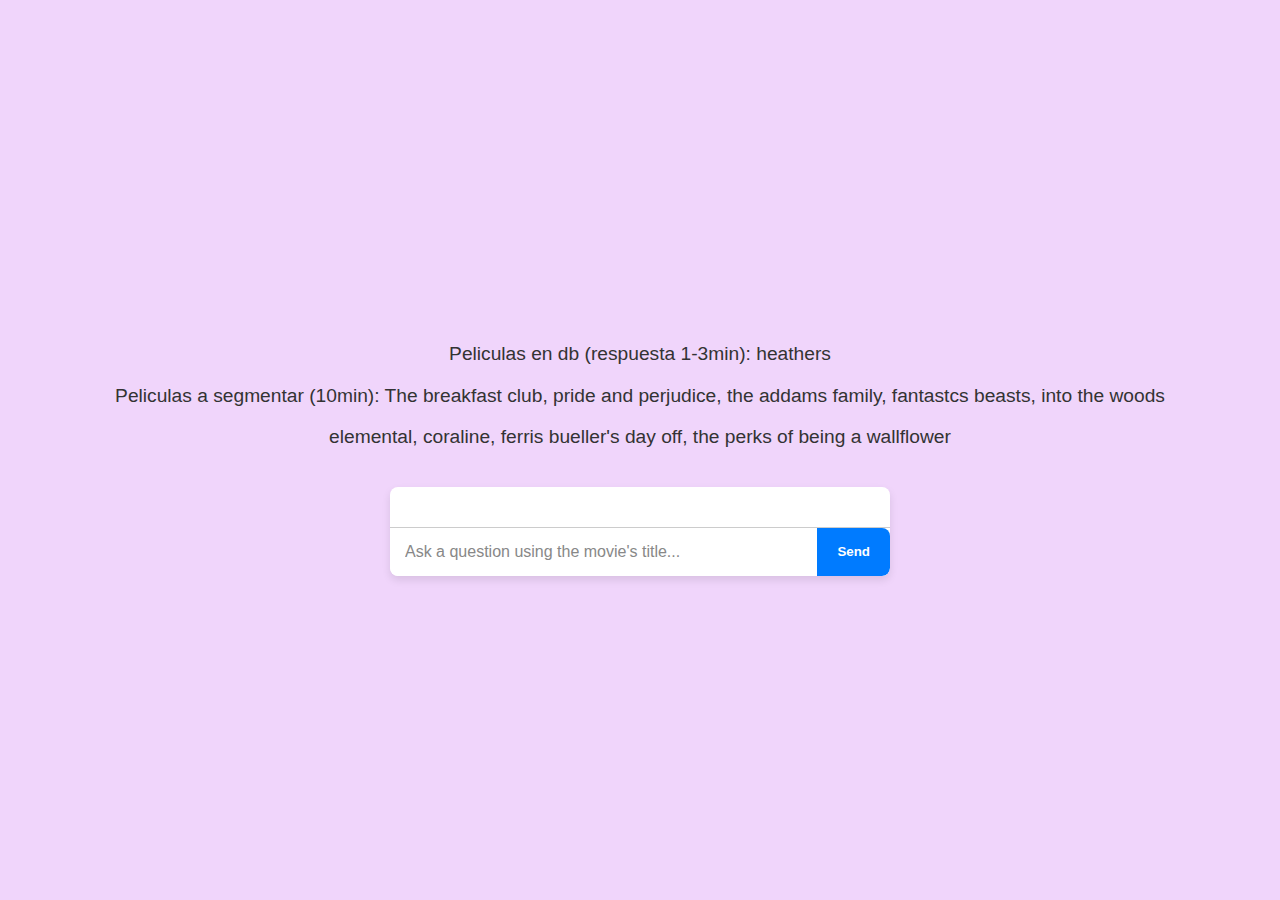
<file: index.html>
<!DOCTYPE html>
<html lang="en">
<head>
  <meta charset="UTF-8">
  <meta name="viewport" content="width=device-width, initial-scale=1.0">
  <title>Movie Chatbox</title>
  <style>
        body {
            font-family: 'Arial', sans-serif;
            display: flex;
            justify-content: center;
            align-items: center;
            height: 100vh;
            background-color: #f0d5fb;
            margin: 0;
            flex-direction: column;
        }
        
        /* Description styling */
        .description {
            font-family: 'Roboto', sans-serif;
            font-size: 1.2em;
            color: #333;
            text-align: center;
            margin-bottom: 20px;
            padding: 0 20px;
        }
        
        /* Chat container */
        .chat-container {
            width: 100%;
            max-width: 500px;
            background-color: #fff;
            box-shadow: 0 4px 8px rgba(0, 0, 0, 0.1);
            border-radius: 8px;
            overflow: hidden;
            display: flex;
            flex-direction: column;
            align-items: center;
        }
        
        /* Messages area */
        .messages {
            padding: 20px;
            overflow-y: auto;
            max-height: 400px;
            width: 100%;
            display: flex;
            flex-direction: column;
            gap: 10px;
            border-bottom: 1px solid #ccc;
        }
        
        .message {
            padding: 12px;
            border-radius: 8px;
            line-height: 1.4;
            font-size: 0.95em;
            width: fit-content;
            max-width: 80%;
        }
        
        .user-message {
            background-color: #cce5ff;
            color: #004085;
            align-self: flex-end;
        }
        
        .bot-message {
            background-color: #e2e3e5;
            color: #383d41;
            align-self: flex-start;
        }
        
        /* Input container */
        .input-container {
            width: 100%;
            display: flex;
        }
        
        .input-container input {
            flex: 1;
            padding: 15px;
            font-size: 1em;
            border: none;
            outline: none;
            border-bottom-left-radius: 8px;
            border-top-left-radius: 8px;
        }
        
        .input-container input::placeholder {
            color: #888;
        }
        
        /* Button styling */
        .input-container button {
            padding: 15px 20px;
            border: none;
            background-color: #007bff;
            color: #fff;
            cursor: pointer;
            font-weight: bold;
            border-bottom-right-radius: 8px;
            border-top-right-radius: 8px;
            transition: background-color 0.3s ease;
        }
        
        .input-container button:hover {
            background-color: #0056b3;
        }
        
        /* Responsive design */
        @media (max-width: 600px) {
            .chat-container {
                width: 90%;
            }
        }
  </style>
</head>
<body>

    <!-- Description Text -->
    <div class="description">
        <p>Peliculas en db (respuesta 1-3min): heathers </p>
        <p> Peliculas a segmentar (10min): The breakfast club, pride and perjudice, the addams family, fantastcs beasts, into the woods</p>
        <p> elemental, coraline, ferris bueller's day off, the perks of being a wallflower</p>
    </div>

    <div class="chat-container">
      <div class="messages" id="messages">
      </div>
      <div class="input-container">
          <input type="text" id="user-input" placeholder="Ask a question using the movie's title...">
          <button onclick="sendMessage()">Send</button>
      </div>
    </div>

  <script>
      async function sendMessage() {
          const userInput = document.getElementById('user-input').value;
          if (!userInput.trim()) return;

          displayMessage(userInput, 'user-message');

          const response = await fetch('/ask_chat', {
                method: 'POST',
                headers: { 'Content-Type': 'application/json' },
                body: JSON.stringify({ question: userInput })
            });
          
          const data = await response.json();
          if (data.answer) {
              displayMessage(data.answer, 'bot-message');
          } else {
              displayMessage(data.error, 'bot-message');
          }

          // Display the bot's response
          displayMessage(data.context, 'bot-message');

          // Clear the input field
          document.getElementById('user-input').value = '';
      }

      function displayMessage(text, className) {
          const messagesContainer = document.getElementById('messages');
          const messageElement = document.createElement('div');
          messageElement.className = `message ${className}`;
          messageElement.innerText = text;
          messagesContainer.appendChild(messageElement);
          messagesContainer.scrollTop = messagesContainer.scrollHeight;
      }
  </script>

</body>
</html>
</file>
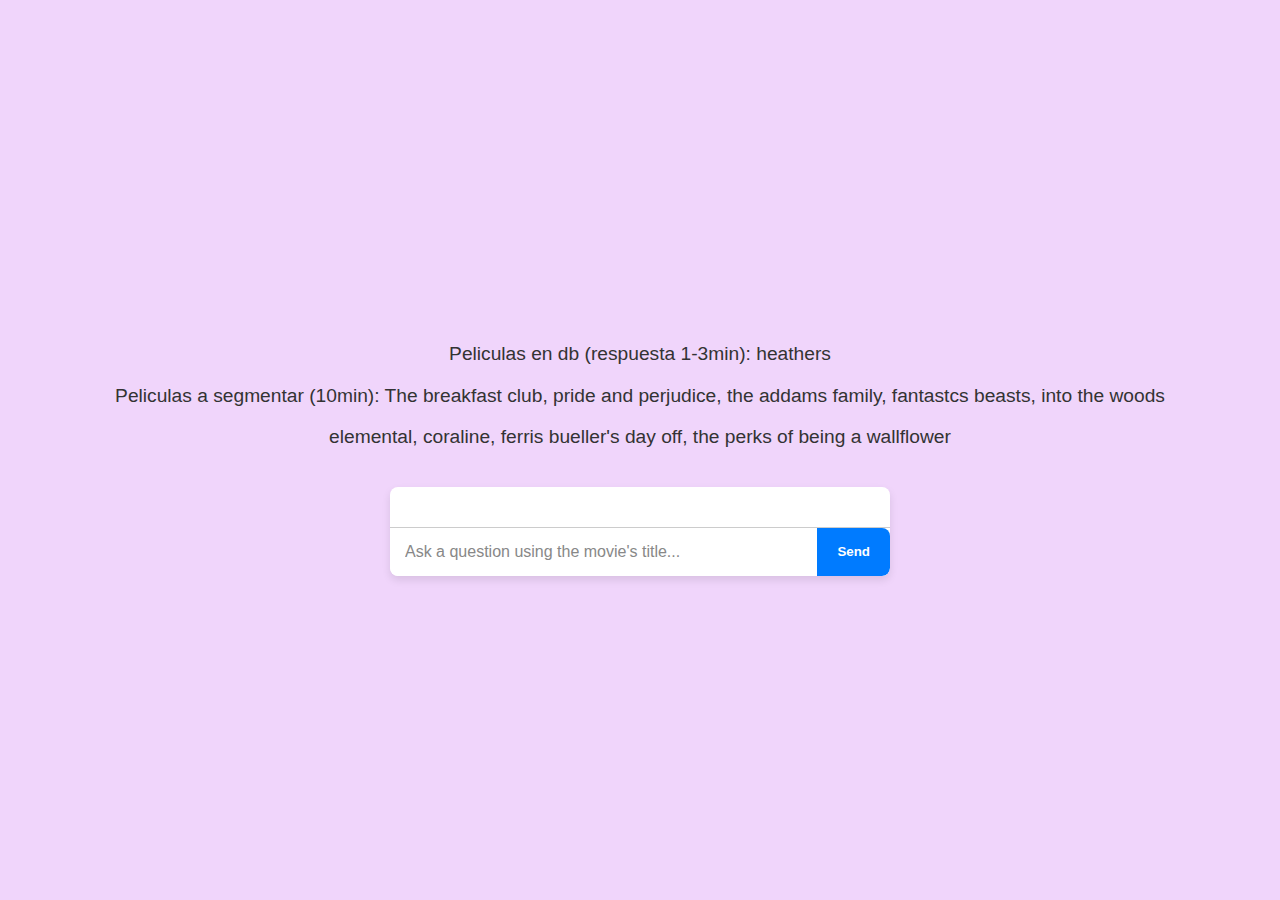
<file: templates/index.html>
<!DOCTYPE html>
<html lang="en">
<head>
  <meta charset="UTF-8">
  <meta name="viewport" content="width=device-width, initial-scale=1.0">
  <title>Movie Chatbox</title>
  <style>
        body {
            font-family: 'Arial', sans-serif;
            display: flex;
            justify-content: center;
            align-items: center;
            height: 100vh;
            background-color: #f0d5fb;
            margin: 0;
            flex-direction: column;
        }
        
        /* Description styling */
        .description {
            font-family: 'Roboto', sans-serif;
            font-size: 1.2em;
            color: #333;
            text-align: center;
            margin-bottom: 20px;
            padding: 0 20px;
        }
        
        /* Chat container */
        .chat-container {
            width: 100%;
            max-width: 500px;
            background-color: #fff;
            box-shadow: 0 4px 8px rgba(0, 0, 0, 0.1);
            border-radius: 8px;
            overflow: hidden;
            display: flex;
            flex-direction: column;
            align-items: center;
        }
        
        /* Messages area */
        .messages {
            padding: 20px;
            overflow-y: auto;
            max-height: 400px;
            width: 100%;
            display: flex;
            flex-direction: column;
            gap: 10px;
            border-bottom: 1px solid #ccc;
        }
        
        .message {
            padding: 12px;
            border-radius: 8px;
            line-height: 1.4;
            font-size: 0.95em;
            width: fit-content;
            max-width: 80%;
        }
        
        .user-message {
            background-color: #cce5ff;
            color: #004085;
            align-self: flex-end;
        }
        
        .bot-message {
            background-color: #e2e3e5;
            color: #383d41;
            align-self: flex-start;
        }
        
        /* Input container */
        .input-container {
            width: 100%;
            display: flex;
        }
        
        .input-container input {
            flex: 1;
            padding: 15px;
            font-size: 1em;
            border: none;
            outline: none;
            border-bottom-left-radius: 8px;
            border-top-left-radius: 8px;
        }
        
        .input-container input::placeholder {
            color: #888;
        }
        
        /* Button styling */
        .input-container button {
            padding: 15px 20px;
            border: none;
            background-color: #007bff;
            color: #fff;
            cursor: pointer;
            font-weight: bold;
            border-bottom-right-radius: 8px;
            border-top-right-radius: 8px;
            transition: background-color 0.3s ease;
        }
        
        .input-container button:hover {
            background-color: #0056b3;
        }
        
        /* Responsive design */
        @media (max-width: 600px) {
            .chat-container {
                width: 90%;
            }
        }
  </style>
</head>
<body>

    <!-- Description Text -->
    <div class="description">
        <p>Peliculas en db (respuesta 1-3min): heathers </p>
        <p> Peliculas a segmentar (10min): The breakfast club, pride and perjudice, the addams family, fantastcs beasts, into the woods</p>
        <p> elemental, coraline, ferris bueller's day off, the perks of being a wallflower</p>
    </div>

    <div class="chat-container">
      <div class="messages" id="messages">
      </div>
      <div class="input-container">
          <input type="text" id="user-input" placeholder="Ask a question using the movie's title...">
          <button onclick="sendMessage()">Send</button>
      </div>
    </div>

  <script>
      async function sendMessage() {
          const userInput = document.getElementById('user-input').value;
          if (!userInput.trim()) return;

          displayMessage(userInput, 'user-message');

          const response = await fetch('/ask_chat', {
                method: 'POST',
                headers: { 'Content-Type': 'application/json' },
                body: JSON.stringify({ question: userInput })
            });
          
          const data = await response.json();
          if (data.answer) {
              displayMessage(data.answer, 'bot-message');
          } else {
              displayMessage(data.error, 'bot-message');
          }

          // Display the bot's response
          displayMessage(data.context, 'bot-message');

          // Clear the input field
          document.getElementById('user-input').value = '';
      }

      function displayMessage(text, className) {
          const messagesContainer = document.getElementById('messages');
          const messageElement = document.createElement('div');
          messageElement.className = `message ${className}`;
          messageElement.innerText = text;
          messagesContainer.appendChild(messageElement);
          messagesContainer.scrollTop = messagesContainer.scrollHeight;
      }
  </script>

</body>
</html>
</file>
